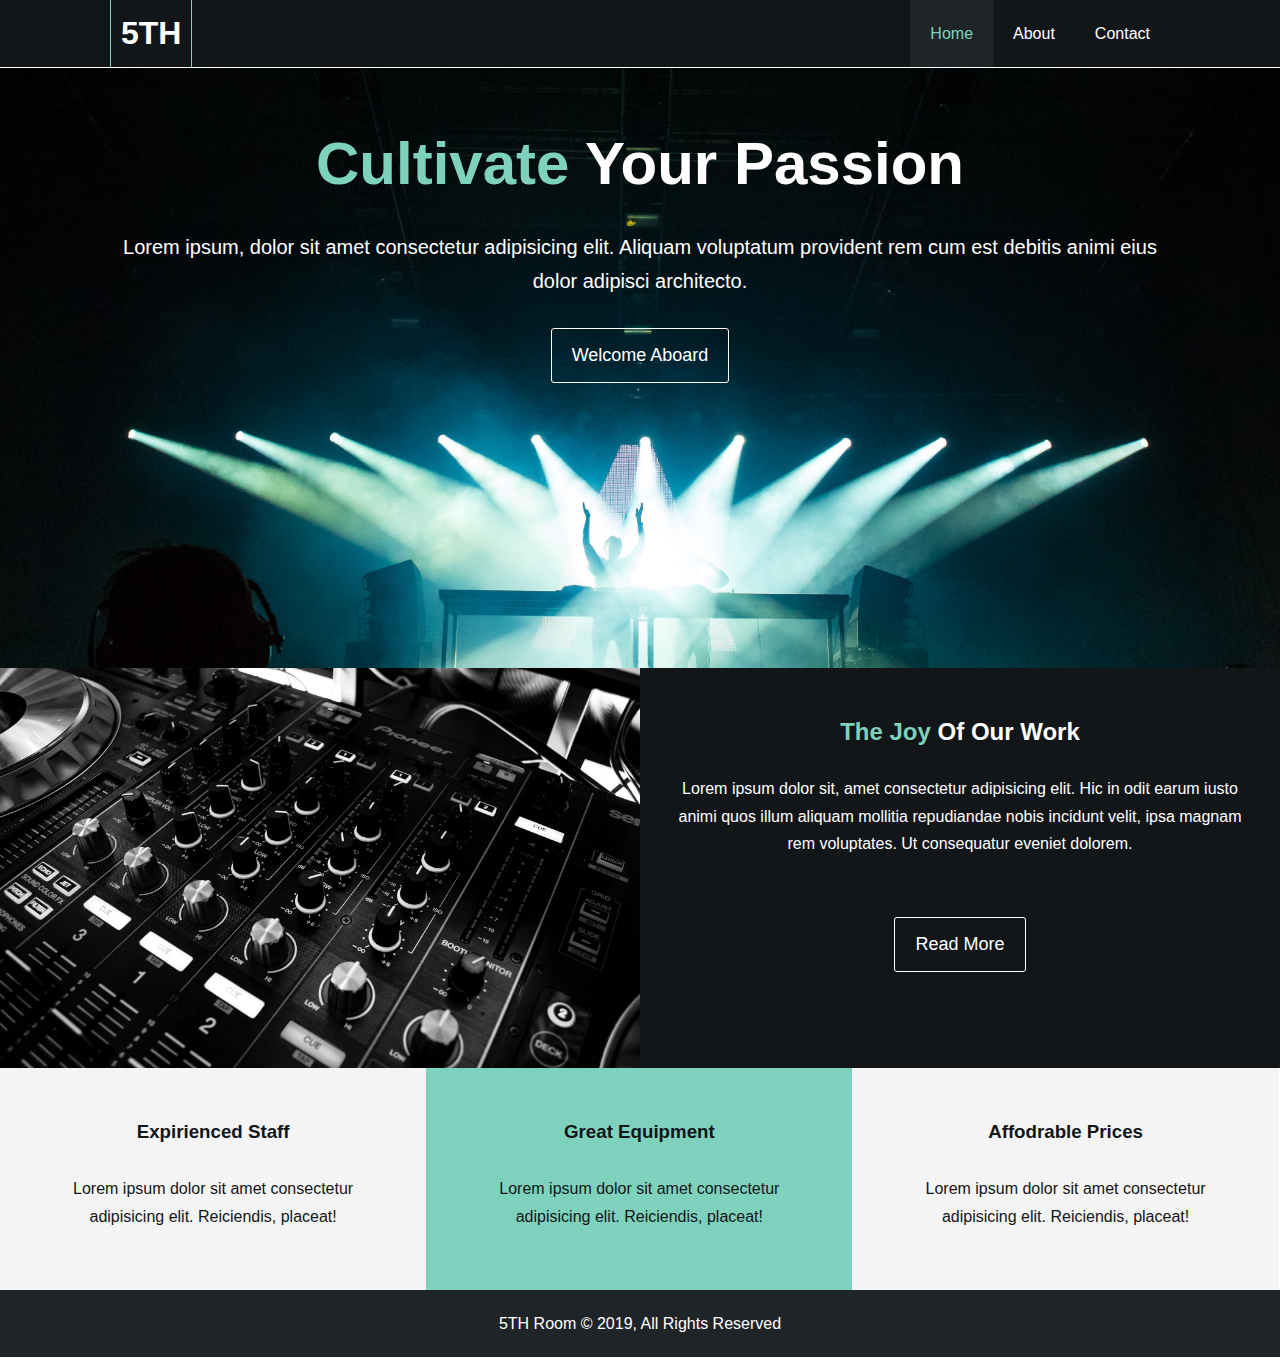
<file: index.html>
<!DOCTYPE html>
<html lang="en">

<head>
  <meta charset="UTF-8">
  <meta name="viewport" content="width=device-width, initial-scale=1.0">
  <meta http-equiv="X-UA-Compatible" content="ie=edge">
  <meta name="description" content="Welcome to the most extraordinary music studio in Belgrade Serbia">
  <meta name="keywords" content="music, studio, music-studio, Belgrade, Serbia">

  <link rel="stylesheet" href="https://use.fontawesome.com/releases/v5.8.1/css/all.css"
    integrity="sha384-50oBUHEmvpQ+1lW4y57PTFmhCaXp0ML5d60M1M7uH2+nqUivzIebhndOJK28anvf" crossorigin="anonymous">


  <link rel="stylesheet" href="css/style.css">
  <link rel="stylesheet" media="screen and (max-width: 768px)" href="css/mobile.css">
  <title>Studio | 5TH Room</title>
</head>


<body>
  <header>
    <nav id="navbar">
      <div class="container">
        <h1 class="logo"><a href="index.html">5TH</a></h1>

        <ul>
          <li><a class="current" href="index.html">Home</a></li>
          <li><a href="about.html">About</a></li>
          <li><a href="contact.html">Contact</a></li>


        </ul>
      </div>
    </nav>

    <div id="showcase">
      <div class="container">
        <div class="showcase-content">
          <h1><span class="text-primary">Cultivate</span> Your Passion</h1>
          <p class="lead">Lorem ipsum, dolor sit amet consectetur adipisicing elit. Aliquam voluptatum provident rem cum
            est debitis
            animi eius dolor adipisci architecto.</p>
          <a class="btn" href="contact.html">Welcome Aboard</a>
        </div>

      </div>


    </div>

  </header>

  <section id="home-info" class="bg-dark">
    <div class="info-img"></div>
    <div class="info-content">
      <h2><span class="text-primary">The Joy</span> Of Our Work</h2>
      <p>Lorem ipsum dolor sit, amet consectetur adipisicing elit. Hic in odit earum iusto animi quos illum aliquam
        mollitia repudiandae nobis incidunt velit, ipsa magnam rem voluptates. Ut consequatur eveniet dolorem.</p>
      <a href="about.html" class="btn btn-light">Read More</a>
    </div>

  </section>

  <section id="features">
    <div class="box bg-light">
      <i class="fas fa-headphones fa-3x"></i>
      <h3>Expirienced Staff</h3>
      <p>Lorem ipsum dolor sit amet consectetur adipisicing elit. Reiciendis, placeat!</p>
    </div>
    <div class="box bg-primary">
      <i class="fas fa-guitar fa-3x"></i>
      <h3>Great Equipment</h3>
      <p>Lorem ipsum dolor sit amet consectetur adipisicing elit. Reiciendis, placeat!</p>
    </div>
    <div class="box bg-light">
      <i class="fas fa-dollar-sign fa-3x"></i>
      <h3>Affodrable Prices</h3>
      <p>Lorem ipsum dolor sit amet consectetur adipisicing elit. Reiciendis, placeat!</p>
    </div>
  </section>

  <div class="clr"></div>

  <footer id="main-footer">
    <p>5TH Room &copy; 2019, All Rights Reserved</p>
  </footer>

</body>

</html>
</file>
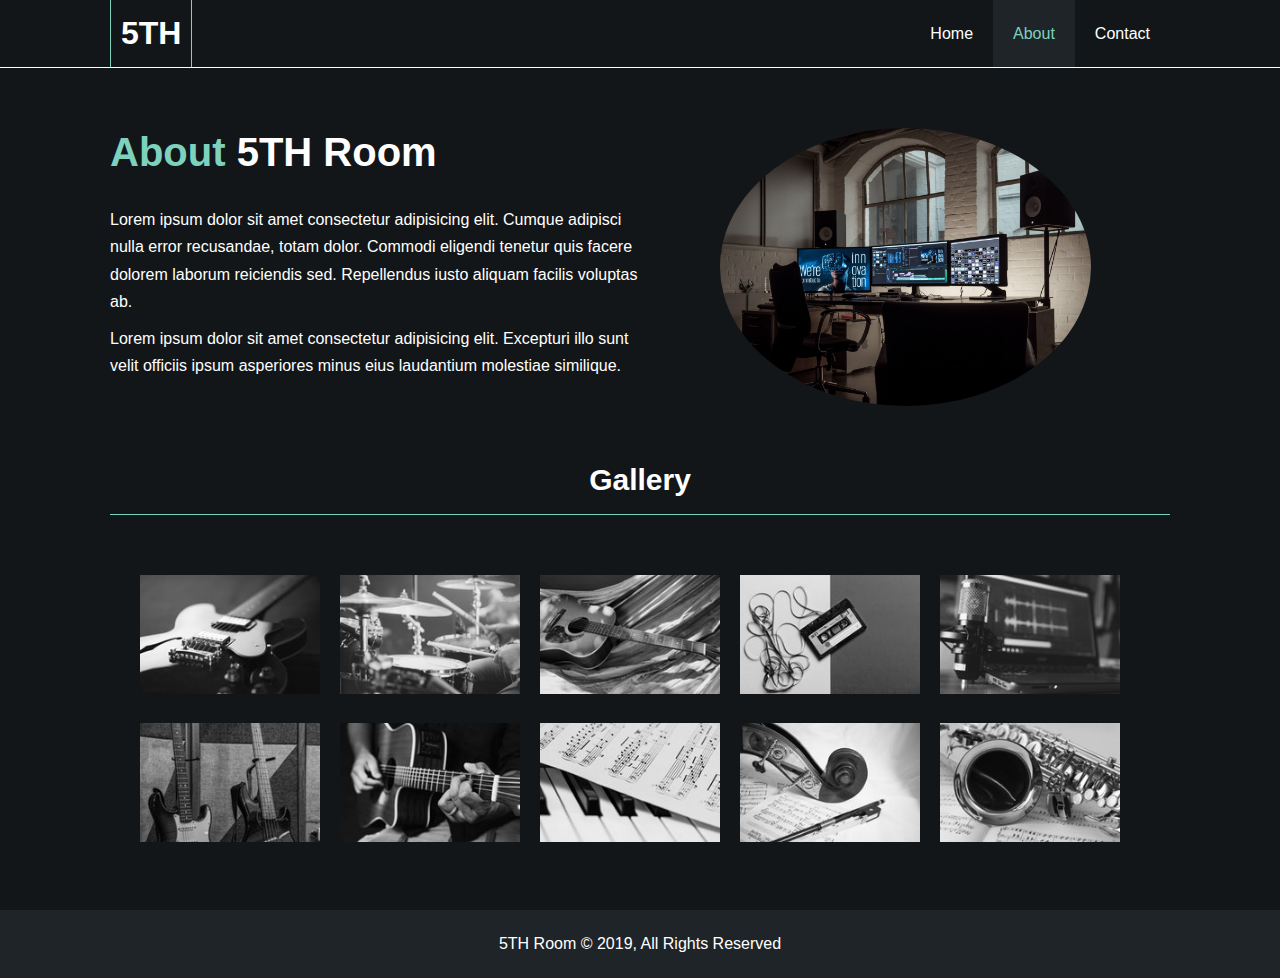
<file: about.html>
<!DOCTYPE html>
<html lang="en">

<head>
  <meta charset="UTF-8">
  <meta name="viewport" content="width=device-width, initial-scale=1.0">
  <meta http-equiv="X-UA-Compatible" content="ie=edge">
  <meta name="description" content="Welcome to the most extraordinary music studio in Belgrade Serbia">
  <meta name="keywords" content="music, studio, music-studio, Belgrade, Serbia">

  <link rel="stylesheet" type="text/css" href="css/lightbox.min.css">
  <script type="text/javascript" src="js/lightbox-plus-jquery.min.js"></script>

  <link rel="stylesheet" href="css/style.css">
  <link rel="stylesheet" media="screen and (max-width: 768px)" href="css/mobile.css">
  <title>Studio | 5TH Room</title>
</head>


<body>
  <header>
    <nav id="navbar">
      <div class="container">
        <h1 class="logo"><a href="index.html"><span class="first-logo">5</span>TH</a></h1>

        <ul>
          <li><a href="index.html">Home</a></li>
          <li><a class="current" href="about.html">About</a></li>
          <li><a href="contact.html">Contact</a></li>


        </ul>
      </div>
    </nav>
  </header>

  <section id="about-info" class="py-3">

    <div class="container">

      <div class="info-left">

        <h1 class="l-heading"><span class="text-primary">About</span> 5TH Room</h1>
        <p>Lorem ipsum dolor sit amet consectetur adipisicing elit. Cumque adipisci nulla error recusandae, totam dolor.
          Commodi eligendi tenetur quis facere dolorem laborum reiciendis sed. Repellendus iusto aliquam facilis
          voluptas ab.</p>
        <p>Lorem ipsum dolor sit amet consectetur adipisicing elit. Excepturi illo sunt velit officiis ipsum asperiores
          minus eius laudantium molestiae similique.</p>
      </div>
      <div class="info-right">

        <img src="./img/studio-info.jpg.jpg" alt="studio">
      </div>
    </div>

  </section>










  <section id="gallery">
    <div class="container">
      <!-- <div class="h-gallery"> -->
      <h1 class="l-gallery">Gallery</h1>


      <div class="gallery">

        <a href="./img/elektricna-velika.jpg.jpg" data-lightbox="mygallery"><img src="./img/elektricna-mala.jpg.jpg"
            alt="electric guitar"></a>

        <a href="./img/bubanj-velika.jpg.jpg" data-lightbox="mygallery"><img src="./img/bubanj-mala.jpg.jpg"
            alt="drums"></a>

        <a href="./img/acoustic-velika.jpg.jpg" data-lightbox="mygallery"><img src="./img/acoustic-mala.jpg.jpg"
            alt="acoustic"></a>

        <a href="./img/kaseta-velika.jpg.jpg" data-lightbox="mygallery"><img src="./img/kaseta-mala.jpg.jpg"
            alt="kaseta"></a>

        <a href="./img/mic-velika.jpg" data-lightbox="mygallery"><img src="./img/mic-mala.jpg" alt="micropjone"></a>

        <!-- Drugi red -->

        <a href="./img/elektricna-2-velika.jpg" data-lightbox="mygallery"><img src="./img/elektricna-2-mala.jpg"
            alt="elektricna"></a>

        <a href="./img/akusticna-2-velika.jpg" data-lightbox="mygallery"><img src="./img/akusticna-2-mala.jpg"
            alt="akusticna"></a>

        <a href="./img/piano-velika.jpg" data-lightbox="mygallery"><img src="./img/piano-mala.jpg" alt="piano"></a>

        <a href="./img/violina-velika.jpg" data-lightbox="mygallery"><img src="./img/violina-mala.jpg" alt="violin"></a>

        <a href="./img/saksofon-velika.jpg" data-lightbox="mygallery"><img src="./img/saksofon-mala.jpg"
            alt="saksofon"></a>






      </div>


    </div>
  </section>

  <div class="clr"></div>

  <footer id="main-footer">
    <p>5TH Room &copy; 2019, All Rights Reserved</p>
  </footer>

</body>

</html>
</file>
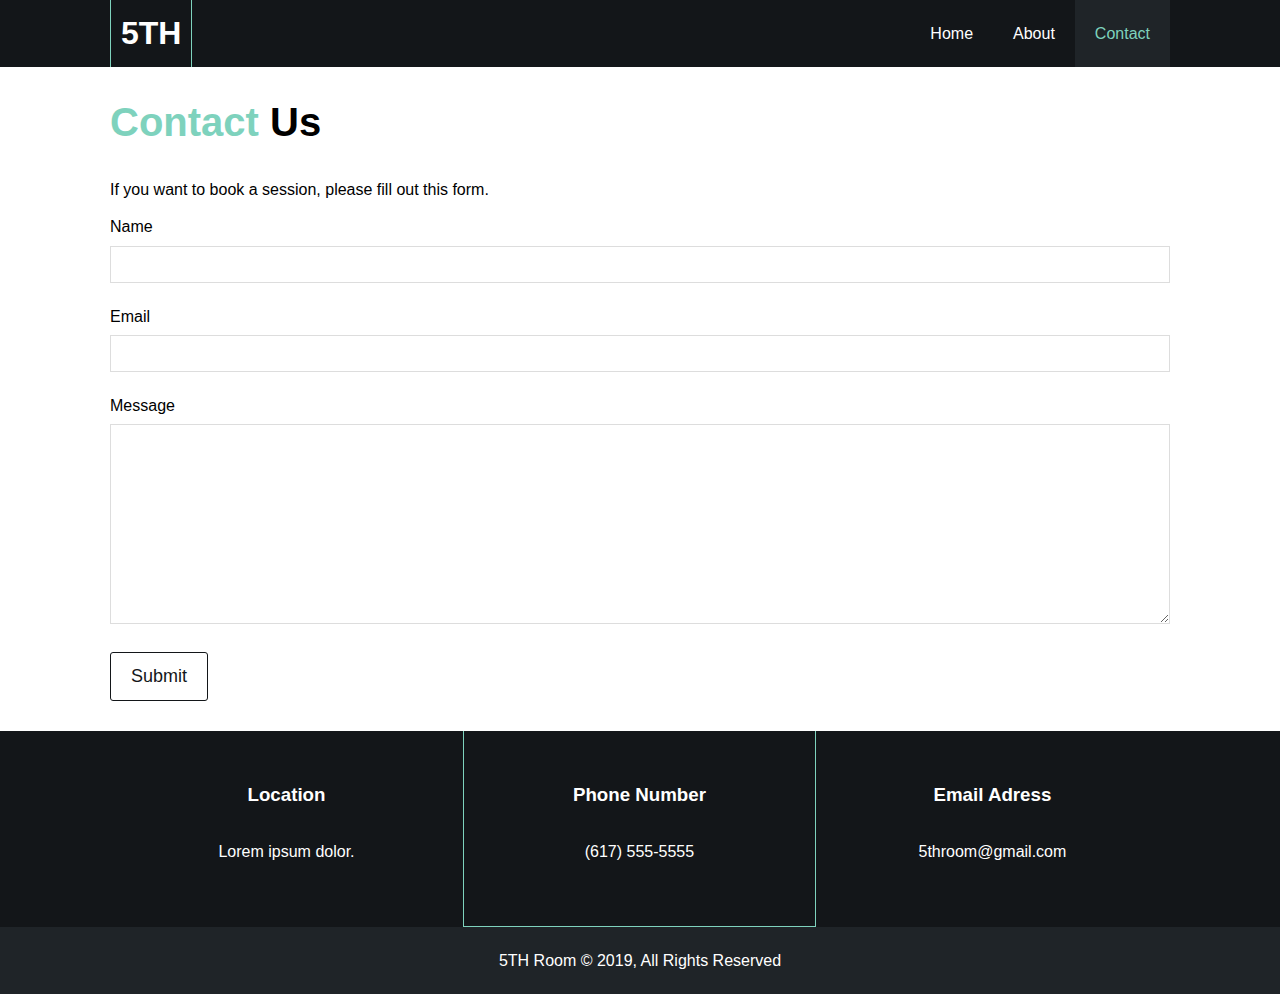
<file: contact.html>
<!DOCTYPE html>
<html lang="en">

<head>
  <meta charset="UTF-8">
  <meta name="viewport" content="width=device-width, initial-scale=1.0">
  <meta http-equiv="X-UA-Compatible" content="ie=edge">
  <meta name="description" content="Welcome to the most extraordinary music studio in Belgrade Serbia">
  <meta name="keywords" content="music, studio, music-studio, Belgrade, Serbia">
  <link rel="stylesheet" href="https://use.fontawesome.com/releases/v5.8.1/css/all.css"
    integrity="sha384-50oBUHEmvpQ+1lW4y57PTFmhCaXp0ML5d60M1M7uH2+nqUivzIebhndOJK28anvf" crossorigin="anonymous">


  <link rel="stylesheet" href="css/style.css">
  <link rel="stylesheet" media="screen and (max-width: 768px)" href="css/mobile.css">
  <title>Studio | 5TH Room</title>
</head>


<body>
  <header>
    <nav id="navbar">
      <div class="container">
        <h1 class="logo"><a href="index.html">5TH</a></h1>

        <ul>
          <li><a href="index.html">Home</a></li>
          <li><a href="about.html">About</a></li>
          <li><a class="current" href="contact.html">Contact</a></li>


        </ul>
      </div>
    </nav>
  </header>

  <section id="contact-form" class="py-3">
    <div class="container">
      <h1 class="l-heading"><span class="text-primary">Contact</span> Us</h1>
      <p>If you want to book a session, please fill out this form.</p>
      <form action="process.php">
        <div class="form-group">
          <label for="name">Name</label>
          <input type="text" name="name" id="name">
        </div>
        <div class="form-group">
          <label for="email">Email</label>
          <input type="email" name="email" id="email">
        </div>
        <div class="form-group">
          <label for="message">Message</label>
          <textarea name="message" id="message"></textarea>
        </div>
        <button type="submit" class="btn-contact">Submit</button>
      </form>
    </div>
  </section>


  <section id="contact-info" class="bg-dark">
    <div class="container">
      <div class="box bg-dark">
        <i class="fas fa-map-marker-alt fa-3x"></i>
        <h3>Location</h3>
        <p>Lorem ipsum dolor.</p>
      </div>
      <div class="box bg-dark phone-border">
        <i class="fas fa-phone fa-3x"></i>
        <h3>Phone Number</h3>
        <p>(617) 555-5555</p>
      </div>
      <div class="box bg-dark">
        <i class="fas fa-envelope fa-3x"></i>
        <h3>Email Adress</h3>
        <p>5throom@gmail.com</p>
      </div>
    </div>
  </section>

  <div class="clr"></div>


  <footer id="main-footer">
    <p>5TH Room &copy; 2019, All Rights Reserved</p>
  </footer>

</body>

</html>
</file>
<file: css/mobile.css>
#navbar .logo {
  float: none;
  text-align: center;

}

#showcase .showcase-content p {
  display: none;
}
#navbar ul,
#navbar ul li {
  float: none;
  padding-bottom: 10px;
}

#navbar ul li a {
  padding: 5px;
}

.logo {
  border: 1px solid #7ED2BD;
  margin-top: 5px;
  margin-bottom: 10px;
}

.gallery {
  display: flex;
  justify-content: center;
}


/* Home info */
#home-info .info-img {
  display: none;
}

#home-info .info-content {
  float: none;
  width: 100%;
}

/* Boxes */
.box {
  float: none;
  width: 100%;
}

/* About */

#about-info .info-right,
#about-info .info-left {
  float: none;
  width: 100%;
}

#about-info .info-right {
  margin-top: 30px;
}

.l-heading {
  text-align: center;
}

/* Contact */

.phone-border {
  border-top: 1px solid #7ED2BD;
}
</file>
<file: css/style.css>
/* Reset */
* {
  margin: 0;
  padding: 0;
  box-sizing: border-box;
}

/* Main styling */

html, body {
  font-family: 'Segoe UI', Tahoma, Geneva, Verdana, sans-serif;
  line-height: 1.7em;
}

a {
  color: #7ED2BD;
  text-decoration: none;
}

h1, h2, h3 {
  padding-bottom: 20px;
}

p {
  margin: 10px 0;
}

/* Utility  */

.container {
  margin: auto;
  max-width: 1100px;
  overflow: auto;
  padding: 0 20px;
}

.text-primary {
  color: #7ED2BD;
}

.lead {
  font-size: 20px;
}

.btn {
  display: inline-block;
  font-size: 18px;
  color: #fff;
  background: none;
  border: 1px solid #fff;
  border-radius: 3px;
  padding: 13px 20px;
  cursor: pointer;

}
.btn-contact {
  display: block;
  font-size: 18px;
  color: #131619;
  background: none;
  border: 1px solid #131619;
  padding: 13px 20px;
  border-radius: 3px;
  cursor: pointer;

}


.btn:hover,
.btn-contact:hover {
  border: 1px solid #7ED2BD;
  background: #7ED2BD;
  color: #131619;
  transition: 0.2s;
}

.btn-light {
  background: none;
  color: #fff;
  border: 1px solid #fff;
  margin-top: 20px;
}


.bg-dark {
  background: #131619;
  color: #fff;
}

.bg-light {
  background: #f4f4f4;
  color: #131619;
}

.bg-primary {
  background: #7ED2BD;
  color: #131619;
}

.py-3 {
  padding: 30px 0;
}

.l-heading {
  font-size: 40px;
  line-height: 1.2;
}

.clr {
  clear: both;
}
/* Navbar */

#navbar {
  background: #131619;
  color: #fff;
  overflow: auto;
  border-bottom: 1px solid #fff;

}

#navbar a {
  color: #fff;
}

#navbar h1 {
  float: left;
  padding-top: 20px;
}

.logo {
  padding-left: 10px;
  padding-right: 10px;
  border-left: 1px solid #7ED2BD;
  border-right: 1px solid #7ED2BD;
}

#navbar ul {
  list-style: none;
  float: right;
}

#navbar ul li {
  float: left;
}

#navbar ul li a {
  display: block;
  padding: 20px;
  text-align: center;
}
#navbar ul li a:hover,
#navbar ul li a.current {
  background: #1f2428;
  color: #7ED2BD;
}

/* Showcase */

#showcase {
  background: url('../img/cover.jpg.jpg') no-repeat center center/cover;
  height: 600px;
}

#showcase .showcase-content {
  color: #fff;
  text-align: center;
  padding-top: 60px;
}

#showcase .showcase-content h1 {
  font-size: 60px;
  line-height: 1.2em;
}

#showcase .showcase-content  p {
  padding-bottom: 20px;
  line-height: 1.7em;
}

/* Home info */

#home-info {
  height: 400px;
}

#home-info .info-img {
  float: left;
  width: 50%;
  background: url('../img/first-page.jpg.jpg') no-repeat center center/cover;
  min-height: 100%;
}

#home-info .info-content {
  float: right;
  width: 50%;
  height: 100%;
  text-align: center;
  padding: 50px 30px;
  overflow: hidden;

}

#home-info .info-content p {
  padding-bottom: 30px;
}

/* Features */

.box {
  float: left;
  width: 33.3%;
  padding: 50px;
  text-align: center;
}

.box i {
  margin-bottom: 10px;
}

/* Contact Form */

#contact-form {
  background-color: #fff; 
}

#contact-form .form-group {
  margin-bottom: 20px;
}

#contact-form label {
  display: block;
  margin-bottom: 5px;
}

#contact-form input,
#contact-form textarea {
  width: 100%;
  padding: 10px;
  border: 1px #ddd solid;
}

#contact-form textarea {
  height: 200px;
}

#contact-form input:focus,
#contact-form textarea:focus {
  outline: none;
  border-color: #7ED2BD;
}

.phone-border {
  border: 1px solid #7ED2BD;
  border-top: none;

}

/* About info */

#about-info {
  padding-top: 60px;
  background-color: #131619;
  color: #fff;
}

#about-info .info-right{
  float: right;
  width: 50%;
  min-height: 100%;
}

#about-info .info-right img {
  display: block;
  margin: auto;
  width: 70%;
  border-radius: 50%;
}

#about-info .info-left {
  float: left;
  width: 50%;
  min-height: 100%;
}


/* gallery  */

#gallery {
  background-color: #131619;
  padding-bottom: 2.5rem;
}

.l-gallery {
  font-size: 30px;
  text-align: center;
  color: #fff;
  margin: 30px 0 50px;
  border-bottom: 1px solid #7ED2BD;
}

.gallery {
  margin: 10px 20px;
  display: flex;
  flex-wrap: wrap;
}

.gallery img {
  width: 200px;
  padding: 10px;
  filter: grayscale(100%);
  transition: 0.5s;
}

.gallery img:hover {
  filter: grayscale(0);
  transform: scale(1.1);
}


/* Footer */

#main-footer {
  text-align: center;
  background: #1f2428;
  color: #fff;
  padding: 10px;
  border-bottom: 0.5px solid #fff;

}
</file>
